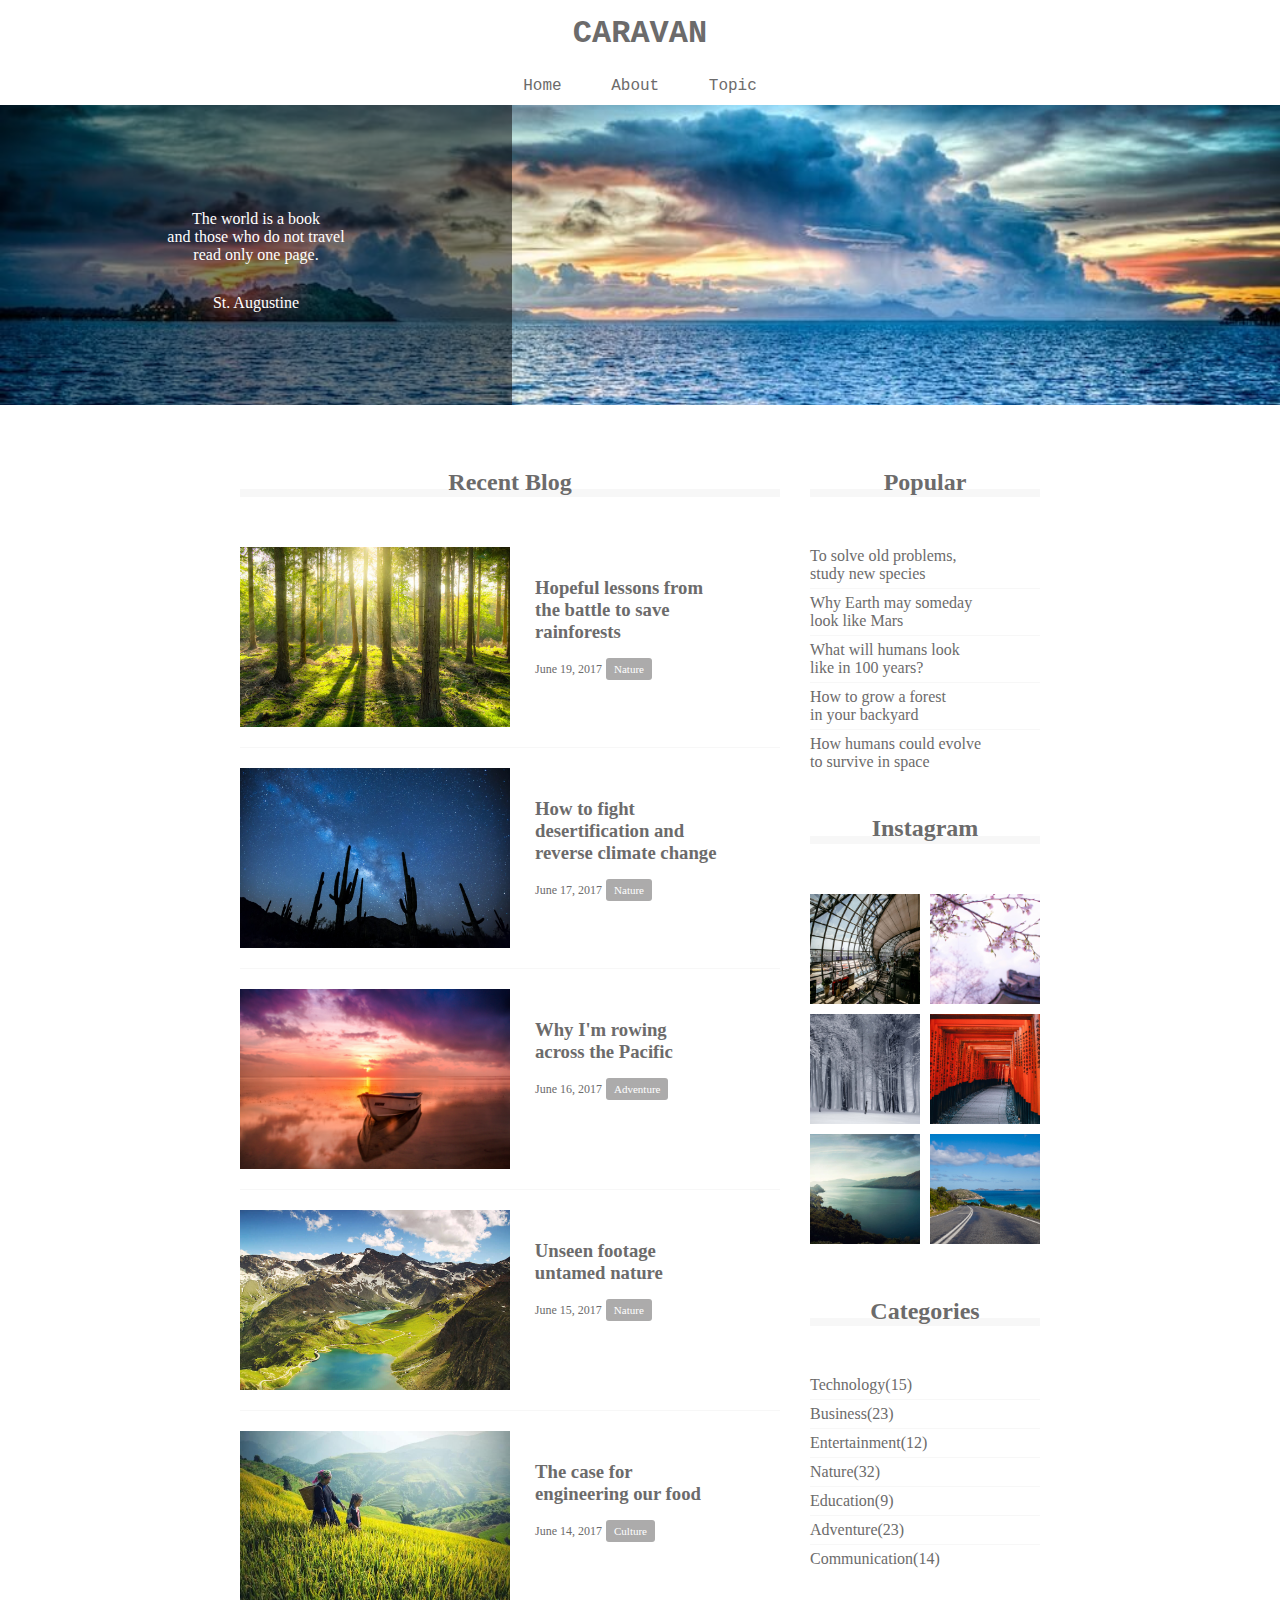
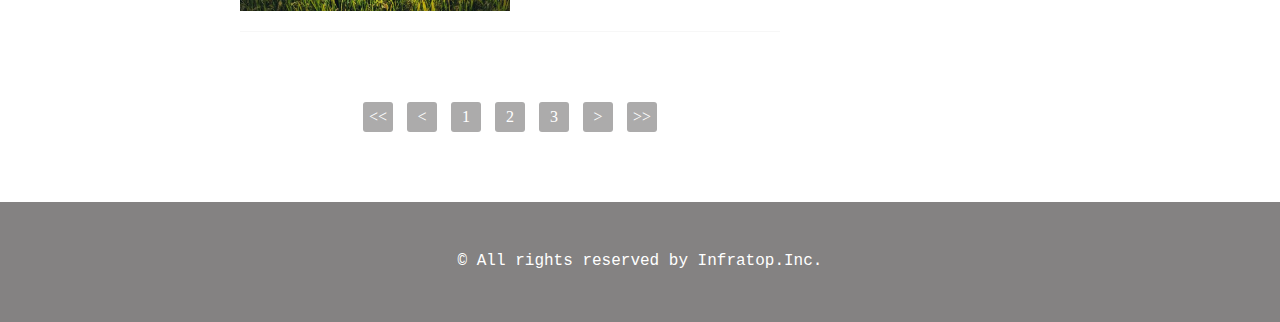
<file: index.html>
<!DOCTYPE html>
<html>
<head>
  <meta charset="UTF-8" />
   <link rel="stylesheet" href="https://use.fontawesome.com/releases/v5.8.1/css/all.css" integrity="sha384-50oBUHEmvpQ+1lW4y57PTFmhCaXp0ML5d60M1M7uH2+nqUivzIebhndOJK28anvf" crossorigin="anonymous">
  <!-- CSSファイルの読み込み -->
  <link rel="stylesheet" href="style.css">
  <title>CARAVAN</title>
</head>
<body>
  <!-- header-->
  <header>
    <h1 class="headline">
      <a href="index.html">CARAVAN</a>
    </h1>
    <div class="social">
    <i class="fab fa-facebook-square"></i>
    <i class="fab fa-twitter-square"></i>
    <i class="fab fa-instagram"></i>
    </div>
  </header>
  <nav>
    <ul class="nav-list">
      <li class="nav-list-item">
        <a href="index.html">Home</a>
      </li>
      <li class="nav-list-item">About</li>
      <li class="nav-list-item">Topic</li>
    </ul>
  </nav>
  <!-- main-visual用のdiv -->
  <div class="main-visual">
    <div class="main-visual-content">
      <!--pタグと(文字)を追加-->
      <p class="main-visual-text">
        The world is a book<br>
        and those who do not travel<br>
        read only one page.
      </p>
      <p class="main-visual-name">
        St. Augustine
      </p>
    </div>
  </div>
  <!-- main -->
<main class="clearfix">
  <section class="blog">
    <h2 class="blog-headline">Recent Blog</h2>
    <div class="blog-box">
    <div class="blog-item clearfix">
      <img class="blog-image" src="img/forest.jpg">
      <section class="blog-text">
        <h3 class="blog-text-headline">
          <a href="single.html">
            Hopeful lessons from<br>
            the battle to save<br>
            rainforests
          </a>
        </h3>
        <p class="blog-date">June 19, 2017</p>
        <span class="category">Nature</span>
      </section>
    </div>
    <div class="blog-item clearfix">
      <img class="blog-image" src="img/desert.jpg">
      <section class="blog-text">
        <h3 class="blog-text-headline">
          <a href="single.html">
            How to fight<br>
            desertification and<br>
            reverse climate change
          </a>
        </h3>
        <p class="blog-date">June 17, 2017</p>
        <span class="category">Nature</span>
      </section>
    </div>
    <div class="blog-item clearfix">
      <img class="blog-image" src="img/sunset.jpg">
      <section class="blog-text">
        <h3 class="blog-text-headline">
          <a href="single.html">
            Why I'm rowing<br>
            across the Pacific
          </a>
        </h3>
        <p class="blog-date">June 16, 2017</p>
        <span class="category">Adventure</span>
      </section>
    </div>
    <div class="blog-item clearfix">
      <img class="blog-image" src="img/italy.jpg">
      <section class="blog-text">
        <h3 class="blog-text-headline">
          <a href="single.html">
            Unseen footage<br>
            untamed nature
          </a>
        </h3>
        <p class="blog-date">June 15, 2017</p>
        <span class="category">Nature</span>
      </section>
    </div>
    <div class="blog-item clearfix">
      <img class="blog-image" src="img/asia.jpg">
      <section class="blog-text">
        <h3 class="blog-text-headline">
          <a href="single.html">
            The case for<br>
            engineering our food
          </a>
        </h3>
        <p class="blog-date">June 14, 2017</p>
        <span class="category">Culture</span>
      </section>
    </div>
  </div>
  <div class="pagination">
    <p><<</p>
    <p><</p>
    <p>1</p>
    <p>2</p>
    <p>3</p>
    <p>></p>
    <p>>></p>
  </div>

  </section>
  <div class="sidebar">
    <section class="popular">
      <h2 class="sidebar-headline">Popular</h2>
      <div class="sidebar-contents">
        <p class="popular-text">To solve old problems,<br>study new species</p>
        <p class="popular-text">Why Earth may someday<br>look like Mars</p>
        <p class="popular-text">What will humans look<br>like in 100 years?</p>
        <p class="popular-text">How to grow a forest<br>in your backyard</p>
        <p class="popular-text">How humans could evolve <br>to survive in space</p>
      </div>
    </section>
    <section class="instagram">
      <h2 class="instagram-headline">Instagram</h2>
      <div class="sidebar-contents clearfix">
        <div class="instagram-box"></div>
        <div class="instagram-box"></div>
        <div class="instagram-box"></div>
        <div class="instagram-box"></div>
        <div class="instagram-box"></div>
        <div class="instagram-box"></div>
      </div>
    </section>
    <section class="categories">
      <h2 class="categories-headline">Categories</h2>
      <div class="sidebar-contents">
        <p class="categories-text">Technology(15)</p>
        <p class="categories-text">Business(23)</p>
        <p class="categories-text">Entertainment(12)</p>
        <p class="categories-text">Nature(32)</p>
        <p class="categories-text">Education(9)</p>
        <p class="categories-text">Adventure(23)</p>
        <p class="categories-text">Communication(14)</p>
      </div>
    </section>
  </div>
</main>
  <footer>
    <p class="footer-text">© All rights reserved by Infratop.Inc.</p>
  </footer>
</body>
</html>
</file>
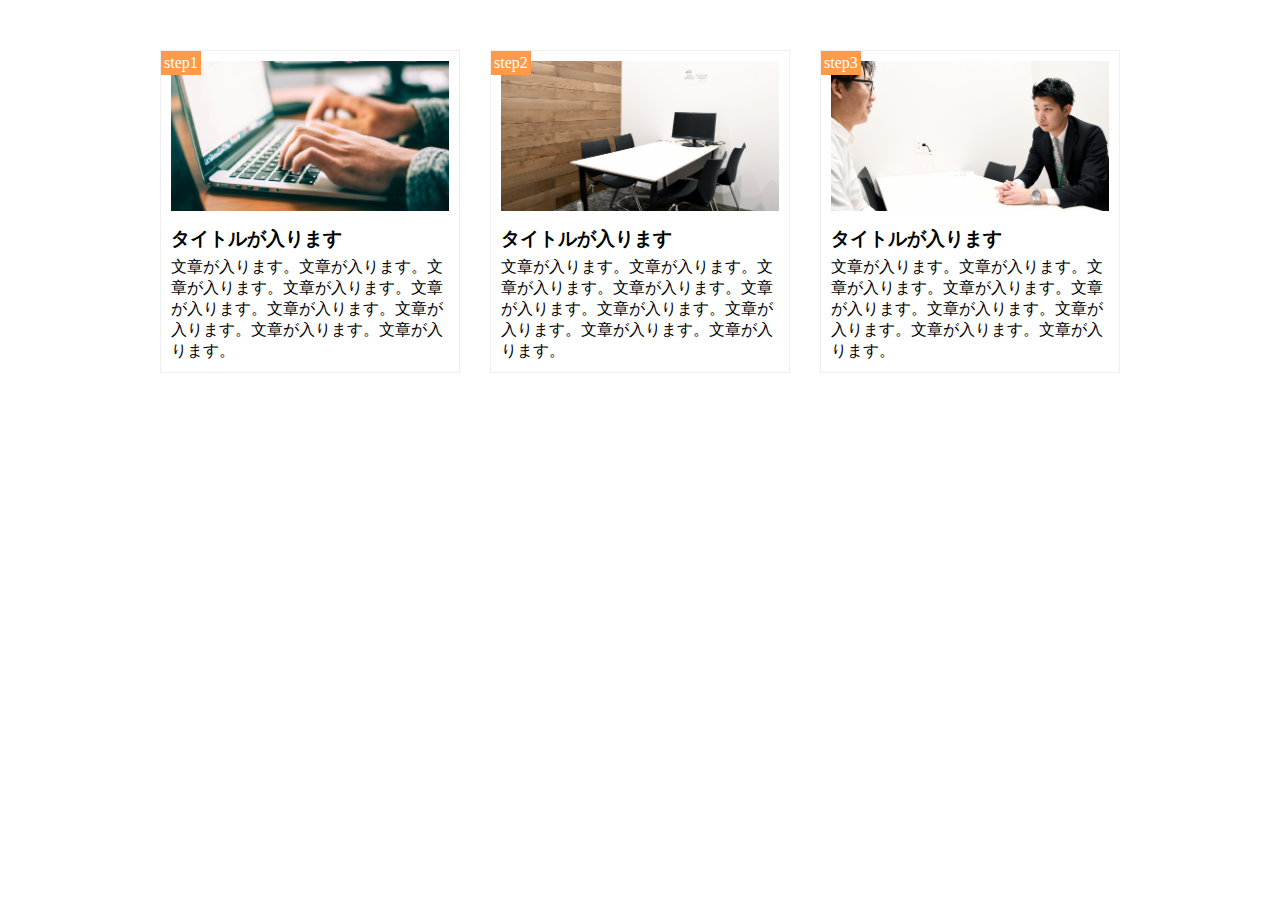
<file: exercise.html>
<!DOCTYPE html>
<html>
<head>
  <meta charset="UTF-8">
  <meta name="viewport" content="width=device-width,initial-scale=1.0">
  <title>9章演習</title>
  <link rel="stylesheet" href="https://maxcdn.bootstrapcdn.com/font-awesome/4.7.0/css/font-awesome.min.css">
  <link rel="stylesheet" href="exercise.css" >
</head>
<body>
  <main class="clearfix">
    <div class="step-box">
      <div class="step-img1"></div>
      <span class="step-num">step1</span>
      <h3 class="title">タイトルが入ります</h3>
      <p class="text">文章が入ります。文章が入ります。文章が入ります。文章が入ります。文章が入ります。文章が入ります。文章が入ります。文章が入ります。文章が入ります。</p>
    </div>

    <div class="step-box">
      <div class="step-img2"></div>
      <span class="step-num">step2</span>
      <h3 class="title">タイトルが入ります</h3>
      <p class="text">文章が入ります。文章が入ります。文章が入ります。文章が入ります。文章が入ります。文章が入ります。文章が入ります。文章が入ります。文章が入ります。</p>
    </div>

    <div class="step-box">
      <div class="step-img3"></div>
      <span class="step-num">step3</span>
      <h3 class="title">タイトルが入ります</h3>
      <p class="text">文章が入ります。文章が入ります。文章が入ります。文章が入ります。文章が入ります。文章が入ります。文章が入ります。文章が入ります。文章が入ります。</p>
    </div>
  </main>
</body>
</html>
</file>
<file: style.css>
* {
  margin: 0;
  padding: 0;
  box-sizing: border-box;
  color: #6c6b6b;
}
a{
	text-decoration: none;
}
.clearfix::after{
	content:"";
	display: block;
	clear: both;
}
header, nav, h2 .main-visual, footer{
	font-family: Chalkduster, "Bradley Hand", Courier, "Segoe Print", sans-serif ;
}
header {
	position: relative;
	width: 90%;
	padding: 15px 0;
	margin: 0 auto;
	text-align: center;
}
/*headerタグ内のheadlineクラスにのみ反映される*/
header .headline{
	font-size: 32px;
}
.social{
	position: absolute;
	top: 22px;
	right: 22px;
}
.social i {
	display: inline-block;
	margin-left: 20px;
}
.nav-list{
	text-align: center;
	padding: 10px 0;
	margin: 0 auto;
}
.nav-list-item{
	list-style: none;
	display: inline-block;
	margin: 0 20px;
}

.main-visual {
  width: 100%; /* 横幅 */
  height: 300px; /* 高さ */
  background-image: url(img/mv.jpg);
  background-size: cover; /*縦横比を維持したまま背景領域を埋め尽くす*/
  background-position: center; /*背景画像を中央に配置*/
}
.main-visual-content{
	width: 40%; /*横幅を設定*/
	height: 300px; /*親の高さに揃える*/
	background-color: rgba(0,0,0,0.5); /*背景色を半透明の黒にする*/
	text-align: center; /* 文字を中央揃えにする*/
	padding-top: 105px; /*上側の内側余白で垂直方向の位置を調整*/
}
.main-visual-text{
	color: #fff; /*文字色を白に変更*/
}
.main-visual-name{
	margin-top: 30px; /*上側の外側の余白*/
	color: #fff; /*文字色を白に変更*/
}
main {
  width: 800px; /* 横幅 */
  margin: 0 auto; /*領域を中央揃え*/
  padding: 70px 0; /*上下に70px、左右に0pxの内側余白*/
}
.blog{
	width: 540px;
	float: left; /*要素を左揃えで並べる*/
	margin-right: 30px; /*領域の右側余白*/
}
.blog-headline{
	border-bottom: 8px solid #f7f7f7;
	text-align: center;
	line-height: 0.6;
}
.blog-box{
	padding-top: 50px;
}
.blog-item{
	padding-bottom: 20px;
	margin-bottom: 20px;
	border-bottom: 1px solid #f7f7f7;
}
.blog-image{
	height: 180px;
	float: left;
}
.blog-text{
	float: left;
	padding: 30px 0 0 25px;
}
.blog-text-headline{
	padding-bottom: 15px;
}
.blog-date{
	font-size: 12px;
	display: inline-block;
}
.category{
	display: inline-block;
	padding: 5px 8px;
	background-color: #acabab;
	border-radius: 3px;
	color: #fff;
	font-size: 11px;
}
.pagination{
	text-align: center;
	padding-top: 50px;
}
.pagination p{
	width: 30px;
	height: 30px;
	display: inline-block;
	color: white;
	background-color: #acabab;
	border-radius: 3px;
	margin: 0 5px;
	line-height: 30px;
}
.sidebar{
	width: 230px;
	float: left; /*要素を左揃えで並べる*/
}
.sidebar-headline, .instagram-headline, .categories-headline{
	border-bottom: 8px solid #f7f7f7;
	text-align: center;
	line-height: 0.6;
}
.sidebar-contents{
	padding: 50px 0;
}
.popular-text, .categories-text{
	padding-bottom: 5px;
	border-bottom: 1px solid #f7f7f7;
	margin-bottom: 5px;
}
.popular-text:last-child, .categories-text:last-child{
	margin: 0;
	padding: 0;
	border: none;
}
.instagram-box{
	float: left;
	width: 110px;
	padding-top: 110px;
	background-size: cover;
	background-position: center;
}
.instagram-box:nth-child(odd){
	margin: 0 10px 10px 0;
}
.instagram-box:nth-child(1){
	background-image: url(img/airport.jpg);
}
.instagram-box:nth-child(2){
	background-image: url(img/japan.jpg);
}
.instagram-box:nth-child(3){
	background-image: url(img/snow.jpg);
}
.instagram-box:nth-child(4){
	background-image: url(img/japan2.jpg);
}
.instagram-box:nth-child(5){
	background-image: url(img/lake.jpg);
}
.instagram-box:nth-child(6){
	background-image: url(img/road.jpg);
}
footer{
	width: 100%; /*横幅*/
	height: 120px; /*高さ*/
	text-align: center;
	padding: 50px 0;
	background-color: #848282;
}
.footer-text{
	color: #fff;
}
</file>
<file: exercise.css>
* {
  margin: 0;
  padding: 0;
  box-sizing: border-box;
}

.clearfix::after {
  content: "";
  display: block;
  clear: both;
}

main{
  width: 960px;
  margin: 50px auto;
}

.step-box{
  float: left;
  width: 300px;
  margin-right: 30px;
  padding: 10px;
  position: relative;
  border: 1px solid #eee;
}

.step-box:last-child{
  margin-right: 0;
}

.step-img1{
  height: 150px;
  background-image: url(img/flow01.png);
  background-size: cover;
  background-position: bottom;
}

.step-img2{
  height: 150px;
  background-image: url(img/flow02.png);
  background-size: cover;
  background-position: bottom;
}
.step-img3{
  height: 150px;
  background-image: url(img/flow03.png);
  background-size: cover;
  background-position: bottom;
}
.title{
  margin: 15px 0 5px;
}
.step-num{
  position: absolute;
  top: 0;
  left: 0;
  background-color: #FF9A4B;
  color: #fff;
  padding: 3px;
}
@media screen and (max-width:768px){
.step-box{
  float: none;
  width:90%;
  margin: 0 auto;
}
.step-box:nth-child(2),
.step-box:nth-child(3){
  margin-top: 20px;
}
main{
  width:100%;
  margin: 50px auto;
  }
.step-box:nth-child(3){
  margin-right: 5%;
}
}
</file>
